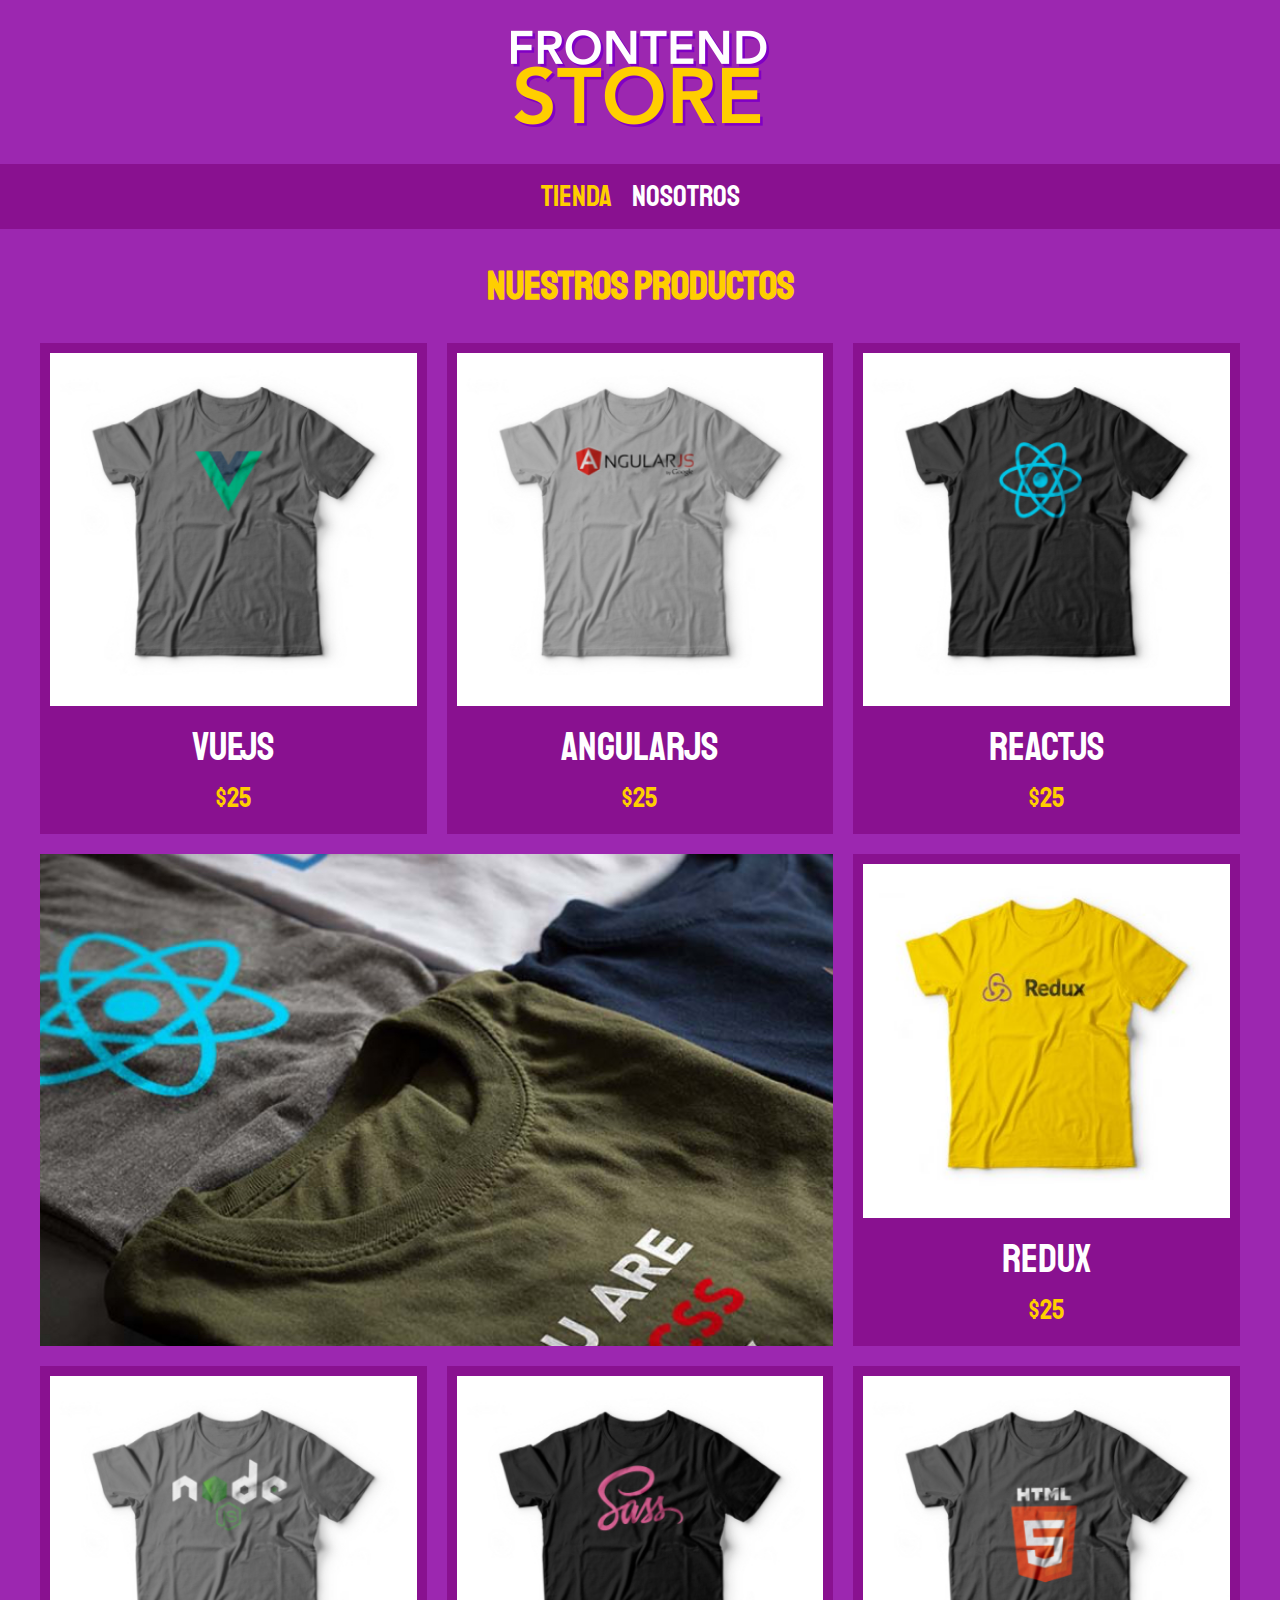
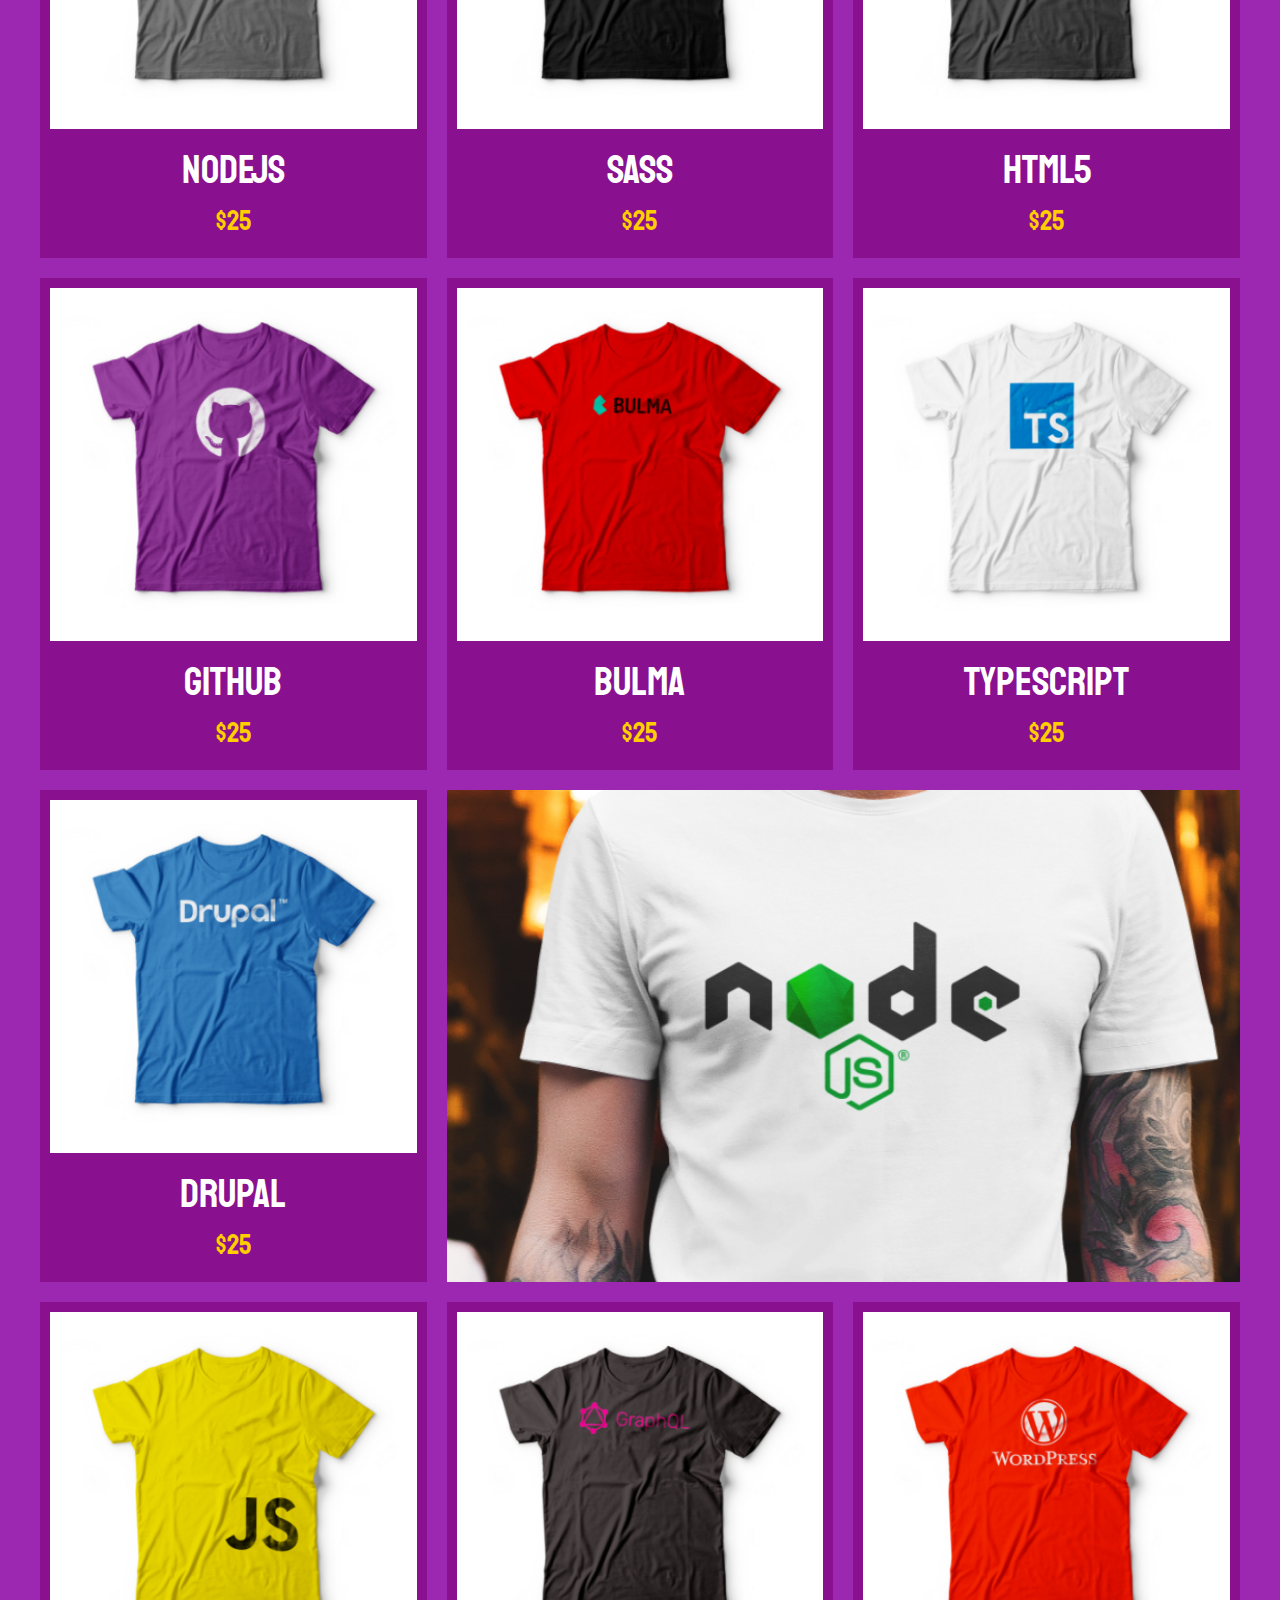
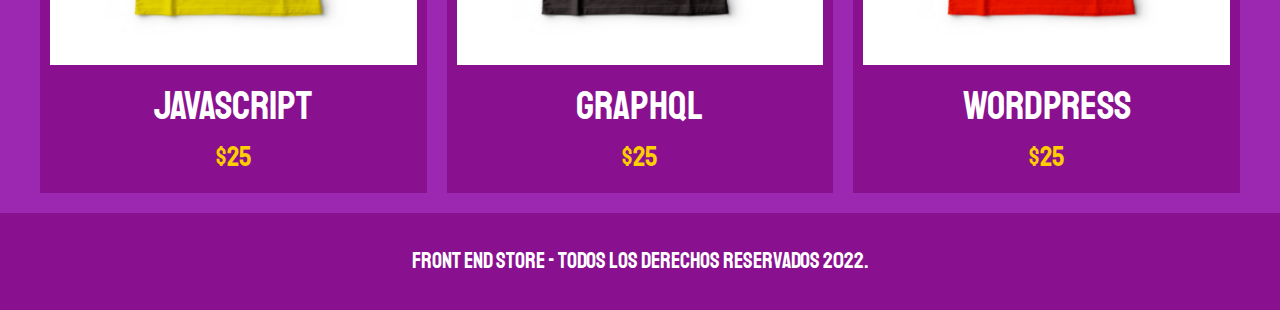
<file: index.html>
<!DOCTYPE html>
<html lang="en">
<head>

    <meta charset="UTF-8">
    <meta http-equiv="X-UA-Compatible" content="IE=edge">
    <meta name="viewport" content="width=device-width, initial-scale=1.0">
    <title>FrontEnd Store</title>
    <link rel="stylesheet" href="css/normalize.css">
    <link href="https://fonts.googleapis.com/css2?family=Staatliches&display=swap" rel="stylesheet">
    <link rel="stylesheet" href="css/styles.css">

</head>
<body>

    <header class="header">
        <a href="index.html">
            <img class="header__logo" src="img/logo.png" alt="Logotipo">
        </a>
    </header>

    <nav class="navegacion">
        <a class="navegacion__enlace navegacion__enlace--activo" href="index.html">Tienda</a>
        <a class="navegacion__enlace" href="nosotros.html">Nosotros</a>
    </nav>

    <main class="contenedor">
        <h1>Nuestros Productos</h1>
        <div class="grid">
            <div class="producto">
                <a href="producto.html">
                    <img class="producto__imagen" src="img/1.jpg" alt="imagen camisa">
                    <div class="producto__informacion">
                        <p class="producto__nombre">VueJS</p>
                        <p class="producto__precio">$25</p>
                    </div>
                </a>
            </div> <!--.producto-->
            <div class="producto">
                <a href="producto.html">
                    <img class="producto__imagen" src="img/2.jpg" alt="imagen camisa">
                    <div class="producto__informacion">
                        <p class="producto__nombre">AngularJS</p>
                        <p class="producto__precio">$25</p>
                    </div>
                </a>
            </div> <!--.producto-->
            <div class="producto">
                <a href="producto.html">
                    <img class="producto__imagen" src="img/3.jpg" alt="imagen camisa">
                    <div class="producto__informacion">
                        <p class="producto__nombre">ReactJS</p>
                        <p class="producto__precio">$25</p>
                    </div>
                </a>
            </div> <!--.producto-->
            <div class="producto">
                <a href="producto.html">
                    <img class="producto__imagen" src="img/4.jpg" alt="imagen camisa">
                    <div class="producto__informacion">
                        <p class="producto__nombre">Redux</p>
                        <p class="producto__precio">$25</p>
                    </div>
                </a>
            </div> <!--.producto-->
            <div class="producto">
                <a href="producto.html">
                    <img class="producto__imagen" src="img/5.jpg" alt="imagen camisa">
                    <div class="producto__informacion">
                        <p class="producto__nombre">NodeJS</p>
                        <p class="producto__precio">$25</p>
                    </div>
                </a>
            </div> <!--.producto-->
            <div class="producto">
                <a href="producto.html">
                    <img class="producto__imagen" src="img/6.jpg" alt="imagen camisa">
                    <div class="producto__informacion">
                        <p class="producto__nombre">SASS</p>
                        <p class="producto__precio">$25</p>
                    </div>
                </a>
            </div> <!--.producto-->
            <div class="producto">
                <a href="producto.html">
                    <img class="producto__imagen" src="img/7.jpg" alt="imagen camisa">
                    <div class="producto__informacion">
                        <p class="producto__nombre">HTML5</p>
                        <p class="producto__precio">$25</p>
                    </div>
                </a>
            </div> <!--.producto-->
            <div class="producto">
                <a href="producto.html">
                    <img class="producto__imagen" src="img/8.jpg" alt="imagen camisa">
                    <div class="producto__informacion">
                        <p class="producto__nombre">Github</p>
                        <p class="producto__precio">$25</p>
                    </div>
                </a>
            </div> <!--.producto-->
            <div class="producto">
                <a href="producto.html">
                    <img class="producto__imagen" src="img/9.jpg" alt="imagen camisa">
                    <div class="producto__informacion">
                        <p class="producto__nombre">Bulma</p>
                        <p class="producto__precio">$25</p>
                    </div>
                </a>
            </div> <!--.producto-->
            <div class="producto">
                <a href="producto.html">
                    <img class="producto__imagen" src="img/10.jpg" alt="imagen camisa">
                    <div class="producto__informacion">
                        <p class="producto__nombre">TypeScript</p>
                        <p class="producto__precio">$25</p>
                    </div>
                </a>
            </div> <!--.producto-->
            <div class="producto">
                <a href="producto.html">
                    <img class="producto__imagen" src="img/11.jpg" alt="imagen camisa">
                    <div class="producto__informacion">
                        <p class="producto__nombre">Drupal</p>
                        <p class="producto__precio">$25</p>
                    </div>
                </a>
            </div> <!--.producto-->
            <div class="producto">
                <a href="producto.html">
                    <img class="producto__imagen" src="img/12.jpg" alt="imagen camisa">
                    <div class="producto__informacion">
                        <p class="producto__nombre">JavaScript</p>
                        <p class="producto__precio">$25</p>
                    </div>
                </a>
            </div> <!--.producto-->
            <div class="producto">
                <a href="producto.html">
                    <img class="producto__imagen" src="img/13.jpg" alt="imagen camisa">
                    <div class="producto__informacion">
                        <p class="producto__nombre">GraphQL</p>
                        <p class="producto__precio">$25</p>
                    </div>
                </a>
            </div> <!--.producto-->
            <div class="producto">
                <a href="producto.html">
                    <img class="producto__imagen" src="img/14.jpg" alt="imagen camisa">
                    <div class="producto__informacion">
                        <p class="producto__nombre">WordPress</p>
                        <p class="producto__precio">$25</p>
                    </div>
                </a>
            </div> <!--.producto-->

            
            <div class="grafico grafico--camisas"></div>
            <div class="grafico grafico--node"></div>

        </div>

    </main>

    <footer class="footer">
        <p class="footer__texto">Front End Store - Todos los Derechos Reservados 2022.</p>
    </footer>

</body>
</html>
</file>
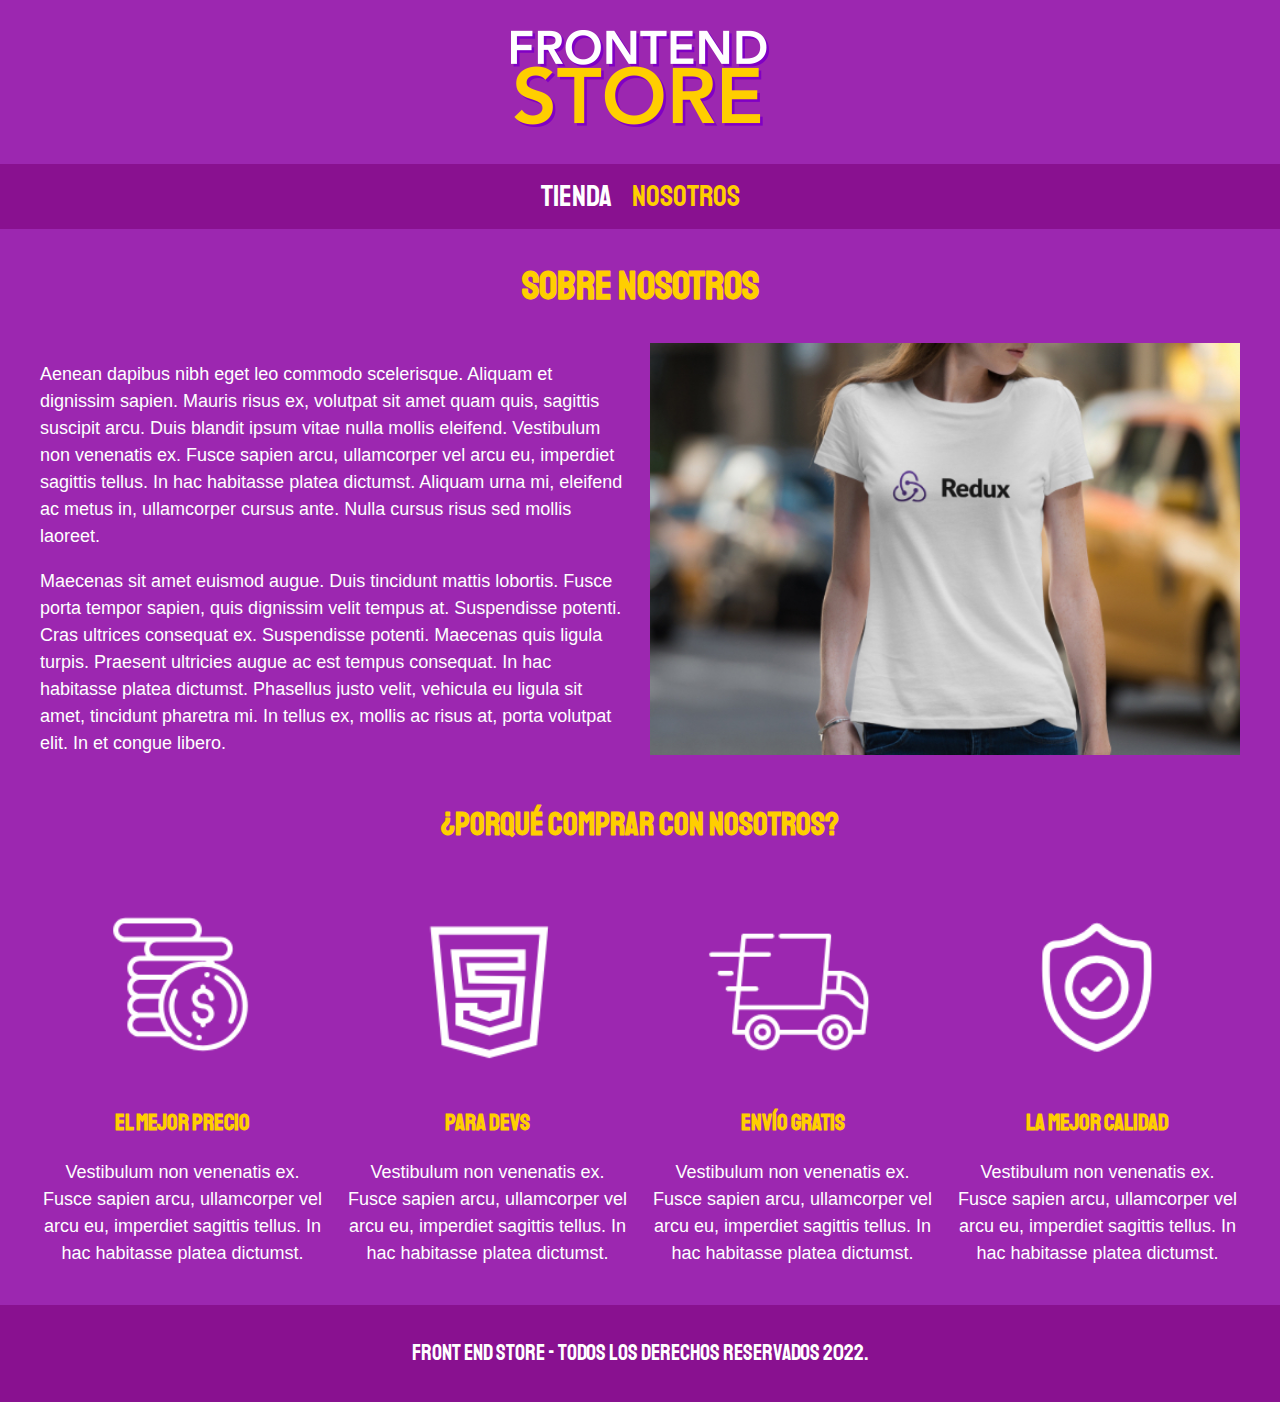
<file: nosotros.html>
<!DOCTYPE html>
<html lang="en">
<head>

    <meta charset="UTF-8">
    <meta http-equiv="X-UA-Compatible" content="IE=edge">
    <meta name="viewport" content="width=device-width, initial-scale=1.0">
    <title>FrontEnd Store</title>
    <link rel="stylesheet" href="css/normalize.css">
    <link href="https://fonts.googleapis.com/css2?family=Staatliches&display=swap" rel="stylesheet">
    <link rel="stylesheet" href="css/styles.css">

</head>
<body>

    <header class="header">
        <a href="index.html">
            <img class="header__logo" src="img/logo.png" alt="Logotipo">
        </a>
    </header>

    <nav class="navegacion">
        <a class="navegacion__enlace" href="index.html">Tienda</a>
        <a class="navegacion__enlace navegacion__enlace--activo" href="nosotros.html">Nosotros</a>
    </nav>

    <main class="contenedor">
        <h1>Sobre nosotros</h1>
        <div class="nosotros">
            <div class="nosotros__contenido">
                <p>
                    Aenean dapibus nibh eget leo commodo scelerisque. Aliquam et dignissim sapien. Mauris risus ex, volutpat sit amet quam quis, sagittis suscipit arcu. Duis blandit ipsum vitae nulla mollis eleifend. Vestibulum non venenatis ex. Fusce sapien arcu, ullamcorper vel arcu eu, imperdiet sagittis tellus. In hac habitasse platea dictumst. Aliquam urna mi, eleifend ac metus in, ullamcorper cursus ante. Nulla cursus risus sed mollis laoreet.
                </p>
                <p>
                    Maecenas sit amet euismod augue. Duis tincidunt mattis lobortis. Fusce porta tempor sapien, quis dignissim velit tempus at. Suspendisse potenti. Cras ultrices consequat ex. Suspendisse potenti. Maecenas quis ligula turpis. Praesent ultricies augue ac est tempus consequat. In hac habitasse platea dictumst. Phasellus justo velit, vehicula eu ligula sit amet, tincidunt pharetra mi. In tellus ex, mollis ac risus at, porta volutpat elit. In et congue libero.
                </p>
            </div>
            <img class="nosotros__imagen" src="img/nosotros.jpg" alt="">
        </div>
    </main>
    <section class="contenedor comprar">
        <h2 class="comprar__titulo">¿Porqué comprar con nosotros?</h2>
        <div class="bloques">

            <div class="bloque">
                <img class="bloque__imagen" src="img/icono_1.png" alt="">
                <h3 class="bloque__titulo">El Mejor Precio</h3>
                <p> Vestibulum non venenatis ex. Fusce sapien arcu, ullamcorper vel arcu eu, imperdiet sagittis tellus. In hac habitasse platea dictumst.</p>
            </div> <!--bloque-->
            
            <div class="bloque">
                <img class="bloque__imagen" src="img/icono_2.png" alt="">
                <h3 class="bloque__titulo">Para Devs</h3>
                <p> Vestibulum non venenatis ex. Fusce sapien arcu, ullamcorper vel arcu eu, imperdiet sagittis tellus. In hac habitasse platea dictumst.</p>
            </div> <!--bloque-->

            <div class="bloque">
                <img class="bloque__imagen" src="img/icono_3.png" alt="">
                <h3 class="bloque__titulo">Envío Gratis</h3>
                <p> Vestibulum non venenatis ex. Fusce sapien arcu, ullamcorper vel arcu eu, imperdiet sagittis tellus. In hac habitasse platea dictumst.</p>
            </div> <!--bloque-->

            <div class="bloque">
                <img class="bloque__imagen" src="img/icono_4.png" alt="">
                <h3 class="bloque__titulo">La Mejor Calidad</h3>
                <p> Vestibulum non venenatis ex. Fusce sapien arcu, ullamcorper vel arcu eu, imperdiet sagittis tellus. In hac habitasse platea dictumst.</p>
            </div> <!--bloque-->

        </div>
    </section>


    <footer class="footer">
        <p class="footer__texto">Front End Store - Todos los Derechos Reservados 2022.</p>
    </footer>

</body>
</html>
</file>
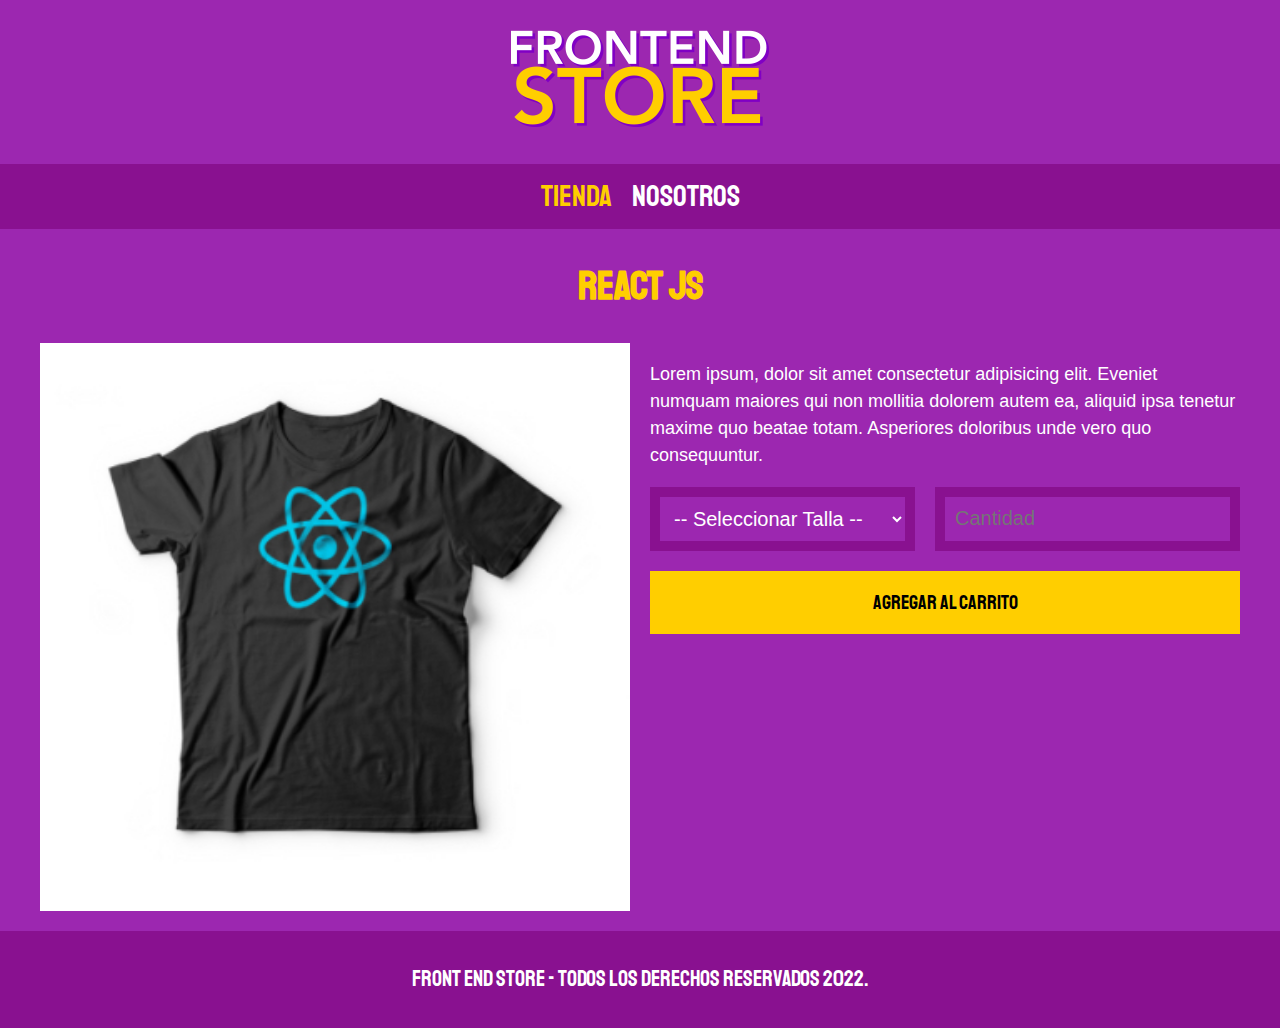
<file: producto.html>
<!DOCTYPE html>
<html lang="en">
<head>

    <meta charset="UTF-8">
    <meta http-equiv="X-UA-Compatible" content="IE=edge">
    <meta name="viewport" content="width=device-width, initial-scale=1.0">
    <title>FrontEnd Store</title>
    <link rel="stylesheet" href="css/normalize.css">
    <link href="https://fonts.googleapis.com/css2?family=Staatliches&display=swap" rel="stylesheet">
    <link rel="stylesheet" href="css/styles.css">

</head>
<body>

    <header class="header">
        <a href="index.html">
            <img class="header__logo" src="img/logo.png" alt="Logotipo">
        </a>
    </header>

    <nav class="navegacion">
        <a class="navegacion__enlace navegacion__enlace--activo" href="index.html">Tienda</a>
        <a class="navegacion__enlace" href="nosotros.html">Nosotros</a>
    </nav>

    <main class="contenedor">
        <h1>React JS</h1>

        <div class="camisa">
            <img class="camisa__imagen" src="img/3.jpg" alt="Imagen del Producto">
            <div class="camisa__contenido">
                <p>Lorem ipsum, dolor sit amet consectetur adipisicing elit. Eveniet numquam maiores qui non mollitia dolorem autem ea, aliquid ipsa tenetur maxime quo beatae totam. Asperiores doloribus unde vero quo consequuntur.</p>
                <form class="formulario">
                    <select class="formulario__campo" name="" id="">
                        <option disabled selected>-- Seleccionar Talla --</option>
                        <option>Chica</option>
                        <option>Mediana</option>
                        <option>Grande</option>
                    </select>
                    <input class="formulario__campo" type="number" placeholder="Cantidad" min="1">
                    <input class="formulario__submit" type="submit" value="Agregar al Carrito">
                </form>
            </div>
        </div>

    </main>

    <footer class="footer">
        <p class="footer__texto">Front End Store - Todos los Derechos Reservados 2022.</p>
    </footer>

</body>
</html>
</file>
<file: css/styles.css>
:root
{
    --primario: #9C27B0;
    --primario-oscuro: #891190;
    --secundario: #FFCE00;
    --secundario-oscuro: rgb(233,287,2);
    --blanco: #FFF;
    --negro: #000;
    --fuente-principal:'Staatliches', cursive;
}
/* apply a natural box layout model to all elements, but allowing components to change */
html 
{
    box-sizing: border-box;
    font-size: 62.5%;
}
*, *:before, *:after 
{
    box-sizing: inherit;
}

/*GLOBALES*/
body
{
    background-color: var(--primario);
    font-size: 1.6rem;
    line-height: 1.5;
}
p
{
    font-size: 1.8rem;
    font-family: Arial, Helvetica, sans-serif;
    color: var(--blanco);
}
a
{
    text-decoration: none;
}
img
{
    width: 100%;
}
.contenedor
{
    max-width: 120rem;
    margin: 0 auto;
}
h1,h2,h3
{
    text-align: center;
    color: var(--secundario);
    font-family: var(--fuente-principal);
}
h1
{
    font-size: 4rem;
}
h2
{
    font-size: 3.2rem;
}
h3
{
    font-size: 2.3rem;
}

/*HEADER*/
.header
{
    display: flex;
    justify-content: center;
}
.header__logo
{
    margin: 3rem 0;
}

/*FOOTER*/
.footer
{
    background-color: var(--primario-oscuro);
    padding: 1rem 0;
    margin-top: 2rem;
}
.footer__texto
{
    text-align: center;
    font-family: var(--fuente-principal);
    font-size: 2.2rem;
}

/*NAVEGACIÓN*/
.navegacion
{
    background-color: var(--primario-oscuro);
    padding: 1rem 0;
    display: flex;
    justify-content: center;
    /*gap: 2rem; /*separacion forma nueva*/
}
.navegacion__enlace
{
    font-family: var(--fuente-principal);
    color: var(--blanco);
    font-size: 3rem;
    margin-right: 2rem;
}
.navegacion__enlace:last-of-type
{
    margin-right: 0;
}
.navegacion__enlace--activo,
.navegacion__enlace:hover
{
    color: var(--secundario);
}

/*GRID*/
.grid
{
    display: grid;
    grid-template-columns: repeat(2,1fr);
    gap: 2rem;
}
@media (min-width: 768px) 
{
    .grid
    {
        grid-template-columns: repeat(3,1fr);
    }    
}
/*PRODUCTOS*/
.producto
{
    background-color: var(--primario-oscuro);
    padding: 1rem;
}
.producto__nombre
{
    font-size: 4rem;
}
.producto__precio
{
    font-size: 2.8rem;
    color: var(--secundario);
}
.producto__nombre,
.producto__precio
{
    font-family: var(--fuente-principal);
    margin: 1rem 0;
    text-align: center;
    line-height: 1.2;
}

/*GRAFICOS*/
.grafico
{
    min-height: 30rem;
    background-repeat: no-repeat;
    background-size: cover;
    grid-column: 1 / 3;
}
.grafico--camisas
{
    grid-row: 2 / 3;
    background-image: url(../img/grafico1.jpg);
}
.grafico--node
{
    background-image: url(../img/grafico2.jpg);
    grid-row: 8 / 9;
}
@media (min-width: 768px) 
{
    .grafico--node
    {
        grid-row: 5 / 6;
        grid-column: 2 / 4;
    }
}

/*NOSOTROS*/
.nosotros
{
    display: grid;
    grid-template-rows: repeat(2, auto);
}
@media (min-width: 768px) 
{
    .nosotros
    {
        grid-template-columns: repeat(2,1fr);
        column-gap: 2rem;
    }
}
.nosotros__imagen
{
    grid-row: 1 / 2;
}
@media (min-width: 768px) 
{
    .nosotros__imagen
    {
        grid-column: 2 / 3;
    }
}

/*BLOQUES*/
.bloques
{
    display: grid;
    grid-template-columns: repeat(2, 1fr);
    gap: 2rem;
}
@media (min-width: 768px) 
{
    .bloques
    {
        grid-template-columns: repeat(4, 1fr);
    }    
}
.bloque
{
    text-align: center;
}
.bloque__titulo
{
    margin: 0;
}

/*PÁGINA PRODUCTO*/
@media (min-width: 768px) 
{
    .camisa
    {
        display: grid;
        grid-template-columns: repeat(2, 1fr);
        column-gap: 2rem;
    }
}
.formulario
{
    display: grid;
    grid-template-columns: repeat(2, 1fr);
    gap: 2rem;
}
.formulario__campo
{
    border: 1rem solid var(--primario-oscuro);
    background-color: transparent;
    color: var(--blanco);
    font-size: 2rem;
    font-family: Arial, Helvetica, sans-serif;
    padding: 1rem;
}
.formulario__submit
{
    background-color: var(--secundario);
    border: none;
    font-size: 2rem;
    font-family: var(--fuente-principal);
    padding: 2rem;
    transition: background-color .3s ease;
    grid-column: 1 / 3;
}
.formulario__submit:hover
{
    cursor: pointer;
    background-color: var(--secundario-oscuro);
}
</file>
